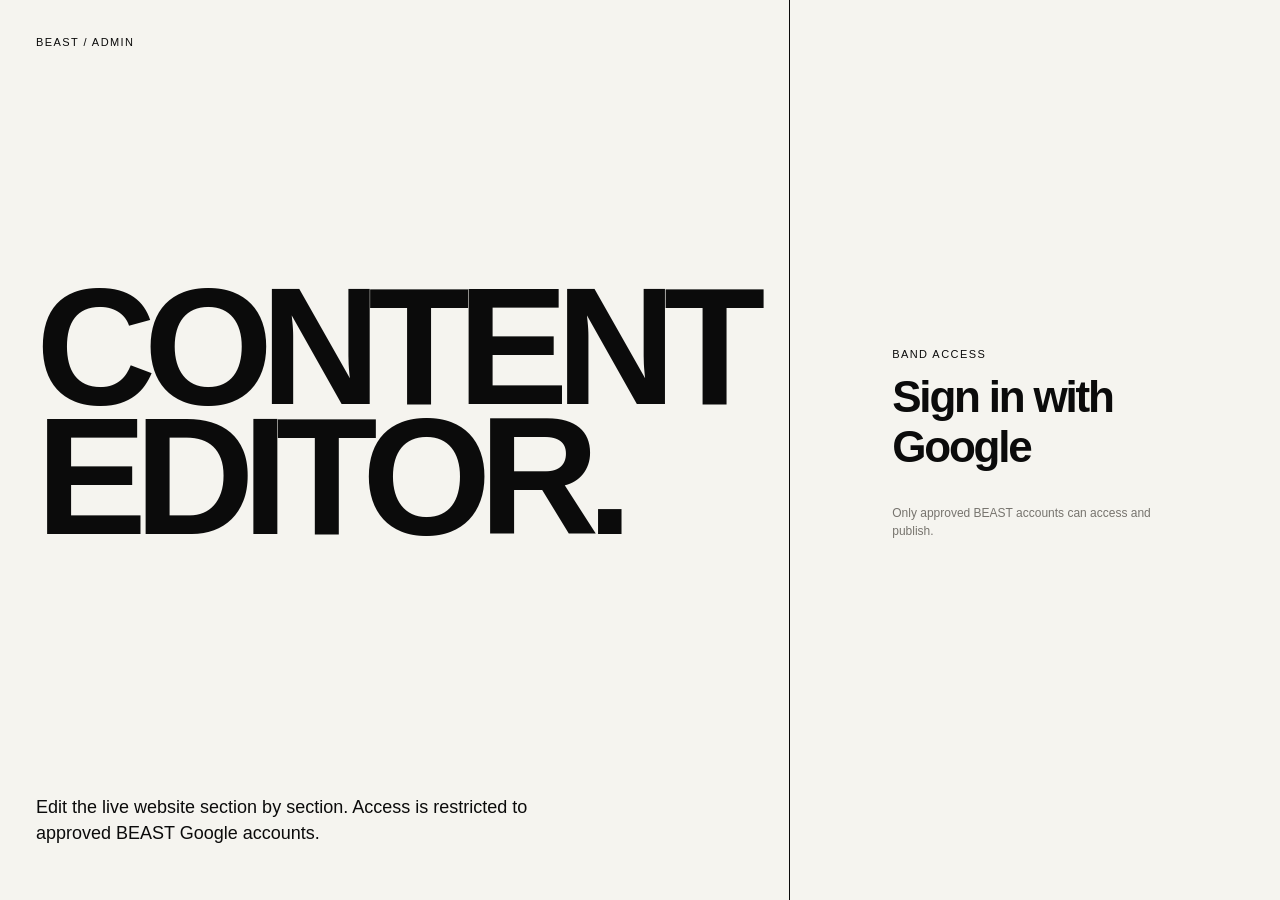
<file: admin.html>
<!doctype html><html lang="en"><head><meta charset="utf-8"><meta name="viewport" content="width=device-width,initial-scale=1"><meta name="theme-color" content="#f5f4ef"><title>BEAST Admin</title><style>html,body{margin:0;background:#f5f4ef;color:#0b0b0b;font-family:Arial,Helvetica,sans-serif}.admin-loading{min-height:100vh;display:grid;place-items:center;font-size:12px;letter-spacing:.12em;text-transform:uppercase}</style></head><body><div id="app"><div class="admin-loading">Loading BEAST editor…</div></div><script>(async()=>{try{const cssFiles=['cms-admin-css-01.part'];const jsFiles=['cms-admin-js-01.part','cms-admin-js-02.part','cms-admin-js-03.part','cms-admin-js-04.part'];const css=(await Promise.all(cssFiles.map(f=>fetch(f+'?v=5').then(r=>{if(!r.ok)throw new Error('Missing '+f);return r.text()})))).join('\n');const style=document.createElement('style');style.textContent=css;document.head.appendChild(style);const js=(await Promise.all(jsFiles.map(f=>fetch(f+'?v=5').then(r=>{if(!r.ok)throw new Error('Missing '+f);return r.text()})))).join('');(0,eval)(js);}catch(e){console.error(e);document.getElementById('app').innerHTML='<div class="admin-loading">BEAST CMS failed to load — '+String(e.message||e)+'</div>';}})();</script></body></html>
</file>
